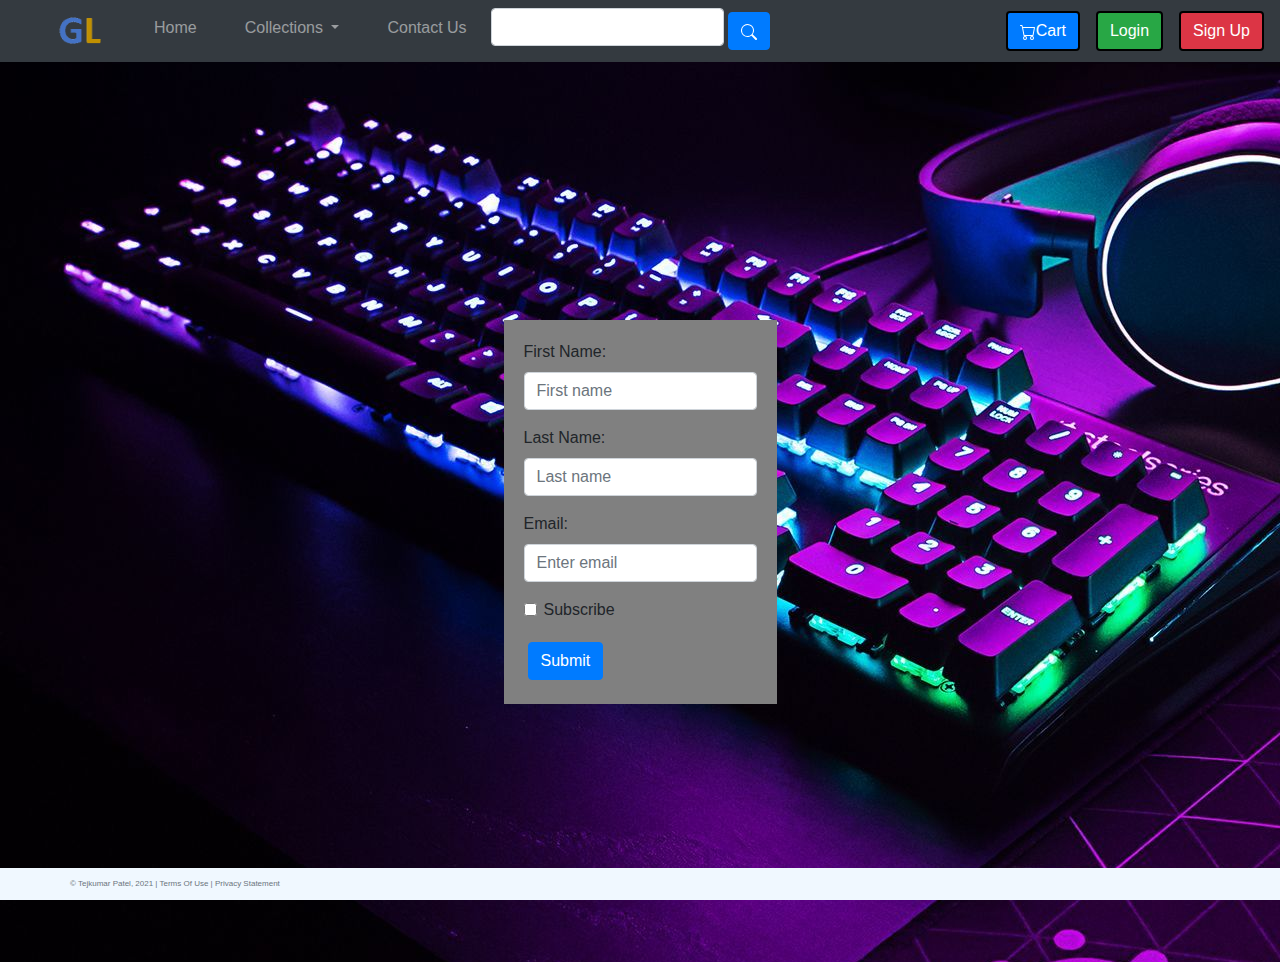
<file: contact.html>
<!-- DEVELOPER: Tejkumar Patel, IS117-004, Spring 2021 -->

<!DOCTYPE html>
<html lang="en">
<head>
    <meta charset="UTF-8">
    <title>GamerLeague</title>
    <link rel="stylesheet"
          href="https://stackpath.bootstrapcdn.com/bootstrap/4.4.1/css/bootstrap.min.css"
          integrity="sha384-Vkoo8x4CGsO3+Hhxv8T/Q5PaXtkKtu6ug5TOeNV6gBiFeWPGFN9MuhOf23Q9Ifjh"
          crossorigin="anonymous">
    <link href="css/styles.css" rel="stylesheet">
</head>
<body class="backgroundPic" >
<div>
    <nav class="navbar navbar-light light-blue lighten-4" id="slick">

        <a href="adventure.html" class="navbar-brand">
            <img src="images/logo1.png" width="60" alt="" class="d-inline-block align-middle mr-2 logo">
        </a>

        <button class="navbar-toggler toggler-example" type="button" data-toggle="collapse" data-target="#navbarSupportedContent1"
                aria-controls="navbarSupportedContent1" aria-expanded="false" aria-label="Toggle navigation">
    <span class="dark-blue-text">
      <svg viewBox="0 0 100 80" width="30" height="30">
        <rect width="100" height="10"></rect>
        <rect y="30" width="100" height="10"></rect>
        <rect y="60" width="100" height="10"></rect>
      </svg>
    </span>
        </button>

        <div class="collapse navbar-collapse sizer" id="navbarSupportedContent1">
            <ul class="navbar-nav mr-auto">
                <li class="nav-item active"><a class="nav-link sizer" href="index.html"><p class="color">Home</p></a></li>

                <li class="nav-item"><a class="nav-link sizer" href="collections.html"><p class="color">Collections</p></a></li>
                <li class="nav-item "><a  class="nav-link" href="adventure.html"><p class="text">&nbsp;&nbsp;&nbsp;&nbsp;&nbsp;&nbsp;&nbsp;Adventure Games</p></a></li>
                <li class="nav-item"><a  class="nav-link" href="shooting.html"><p class="text">&nbsp;&nbsp;&nbsp;&nbsp;&nbsp;&nbsp;&nbsp;Shooting Games</p></a></li>
                <li class="nav-item"><a  class="nav-link" href="puzzle.html"><p class="text">&nbsp;&nbsp;&nbsp;&nbsp;&nbsp;&nbsp;&nbsp;Puzzle Games</p></a></li>
                <li class="nav-item active"><a class="nav-link sizer" href="contact.html"><p class="color">Contact Us</p></a></li>
                <li class="nav-item active"><a class="nav-link sizer" href="cart.html"><p class="color">Cart</p></a></li>
                <li class="nav-item active"><a class="nav-link sizer" href="signup.html"><p class="color">Sign Up</p></a></li>
                <li class="nav-item active"><a class="nav-link sizer" href="login.html"><p class="color">Login</p></a></li>

            </ul>
        </div>

    </nav>
    <nav class="navbar navbar-expand-lg navbar-dark bg-dark" id="regNav">
        <a href="index.html" class="navbar-brand">
            <img src="images/logo1.png" width="50" alt="" class="d-inline-block align-middle mr-2 logo">
        </a>
        <div class="collapse navbar-collapse" id="navbarSupportedContent">
            <ul class="navbar-nav mr-auto">
                <li class="nav-item tabs">
                    <a class="nav-link" href="index.html">Home</a>
                </li>


                <li class="nav-item dropdown tabs">
                    <a class="nav-link dropdown-toggle" href="collections.html" id="navbarDropdownMenuLink" data-toggle="dropdown" aria-haspopup="true" aria-expanded="false">
                        Collections
                    </a>
                    <div class="dropdown-menu" aria-labelledby="navbarDropdownMenuLink">
                        <a class="dropdown-item" href="collections.html">All Games</a>
                        <a class="dropdown-item" href="adventure.html">Adventure Games</a>
                        <a class="dropdown-item" href="shooting.html">Shooting Games</a>
                        <a class="dropdown-item" href="puzzle.html">Puzzle Games</a>
                    </div>
                </li>


                <li class="nav-item tabs">
                    <a class="nav-link" href="contact.html">Contact Us</a>
                </li>
                <li>
                    <div class="input-group">
                        <div class="form-outline">
                            <input id="search-input" type="search" id="form1" class="form-control" />
                        </div>
                        <button id="search-button" type="button" class="btn btn-primary">
                            <svg xmlns="http://www.w3.org/2000/svg" width="16" height="16" fill="currentColor" class="bi bi-search" viewBox="0 0 16 16">
                                <path d="M11.742 10.344a6.5 6.5 0 1 0-1.397 1.398h-.001c.03.04.062.078.098.115l3.85 3.85a1 1 0 0 0 1.415-1.414l-3.85-3.85a1.007 1.007 0 0 0-.115-.1zM12 6.5a5.5 5.5 0 1 1-11 0 5.5 5.5 0 0 1 11 0z"/>
                            </svg>
                        </button>
                    </div>
                </li>
            </ul>
            <a class="btn btn-primary borderOutline" href="cart.html" role="button"><svg xmlns="http://www.w3.org/2000/svg" width="16" height="16" fill="currentColor" class="bi bi-cart" viewBox="0 0 16 16">
                <path d="M0 1.5A.5.5 0 0 1 .5 1H2a.5.5 0 0 1 .485.379L2.89 3H14.5a.5.5 0 0 1 .491.592l-1.5 8A.5.5 0 0 1 13 12H4a.5.5 0 0 1-.491-.408L2.01 3.607 1.61 2H.5a.5.5 0 0 1-.5-.5zM3.102 4l1.313 7h8.17l1.313-7H3.102zM5 12a2 2 0 1 0 0 4 2 2 0 0 0 0-4zm7 0a2 2 0 1 0 0 4 2 2 0 0 0 0-4zm-7 1a1 1 0 1 1 0 2 1 1 0 0 1 0-2zm7 0a1 1 0 1 1 0 2 1 1 0 0 1 0-2z"/>
            </svg>Cart</a>
            <a class="btn btn-success borderOutline" href="login.html" id="login" role="button">Login</a>
            <a class="btn btn-danger borderOutline" href="signup.html" id="signin" role="button">Sign Up</a>
        </div>
    </nav>
    <div class="container">
        <div class="row center">
            <form action="" class="form1">
                <div class="form-group">
                    <label for="firstname">First Name:</label>
                    <input type="text" class="form-control" id="firstname"
                           placeholder="First name" name="firstname">
                </div>
                <div class="form-group">
                    <label for="lastname">Last Name:</label>
                    <input type="text" class="form-control" id="lastname"
                           placeholder="Last name" name="lastname">
                </div>
                <div class="form-group">
                    <label for="email">Email:</label>
                    <input type="email" class="form-control" id="email"
                           placeholder="Enter email" name="email">
                </div>
                <div class="form-group form-check">
                    <label class="form-check-label">
                        <input class="form-check-input"
                               type="checkbox" name="subscribe"> Subscribe
                    </label>
                </div>
                <button type="submit" class="btn btn-primary">Submit</button>
            </form>
        </div>
    </div>
    <footer class="footer page-footer font-small ">
        <div class="container">
            <div class="row">
                <span class="text-muted">&copy; Tejkumar Patel, 2021 |  Terms Of Use  |  Privacy Statement</span>
            </div>
        </div>
    </footer>

</div>
<script src="https://code.jquery.com/jquery-3.4.1.slim.min.js"
        integrity="sha384-J6qa4849blE2+poT4WnyKhv5vZF5SrPo0iEjwBvKU7imGFAV0wwj1yYfoRSJoZ+n"
        crossorigin="anonymous"></script>
<script src="https://cdn.jsdelivr.net/npm/popper.js@1.16.0/dist/umd/popper.min.js"
        integrity="sha384-Q6E9RHvbIyZFJoft+2mJbHaEWldlvI9IOYy5n3zV9zzTtmI3UksdQRVvoxMfooAo"
        crossorigin="anonymous"></script>
<script src="https://stackpath.bootstrapcdn.com/bootstrap/4.4.1/js/bootstrap.min.js"
        integrity="sha384-wfSDF2E50Y2D1uUdj0O3uMBJnjuUD4Ih7YwaYd1iqfktj0Uod8GCExl3Og8ifwB6"
        crossorigin="anonymous"></script>
</body>
</html>
</file>
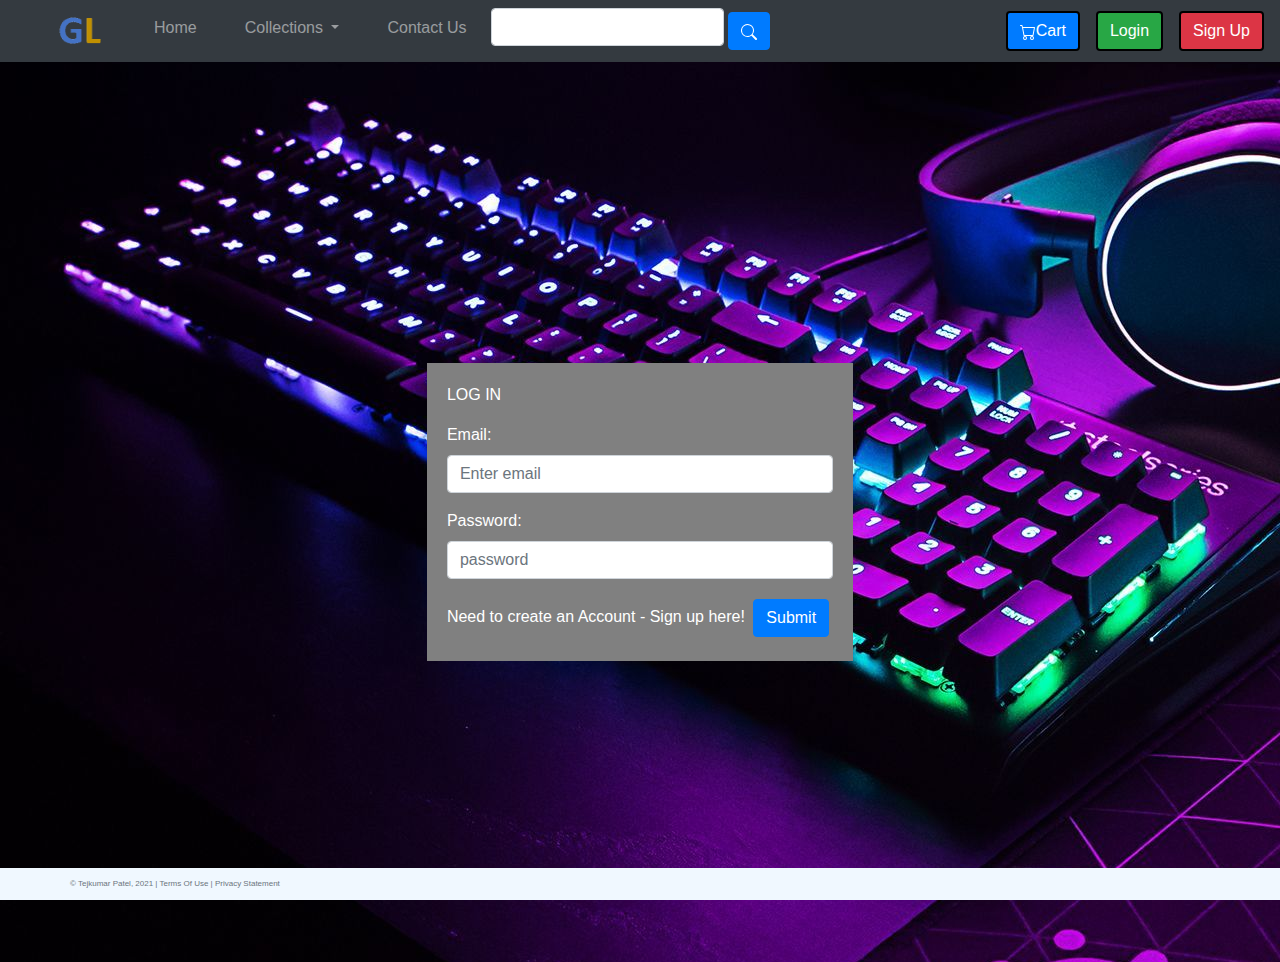
<file: login.html>
<!-- DEVELOPER: Tejkumar Patel, IS117-004, Spring 2021 -->

<!DOCTYPE html>
<html lang="en">
<head>
    <meta charset="UTF-8">
    <title>GamerLeague</title>
    <link rel="stylesheet"
          href="https://stackpath.bootstrapcdn.com/bootstrap/4.4.1/css/bootstrap.min.css"
          integrity="sha384-Vkoo8x4CGsO3+Hhxv8T/Q5PaXtkKtu6ug5TOeNV6gBiFeWPGFN9MuhOf23Q9Ifjh"
          crossorigin="anonymous">
    <link href="css/styles.css" rel="stylesheet">
</head>
<body class="backgroundPic" >
<div>
    <nav class="navbar navbar-light light-blue lighten-4" id="slick">

        <a href="adventure.html" class="navbar-brand">
            <img src="images/logo1.png" width="60" alt="" class="d-inline-block align-middle mr-2 logo">
        </a>

        <button class="navbar-toggler toggler-example" type="button" data-toggle="collapse" data-target="#navbarSupportedContent1"
                aria-controls="navbarSupportedContent1" aria-expanded="false" aria-label="Toggle navigation">
    <span class="dark-blue-text">
      <svg viewBox="0 0 100 80" width="30" height="30">
        <rect width="100" height="10"></rect>
        <rect y="30" width="100" height="10"></rect>
        <rect y="60" width="100" height="10"></rect>
      </svg>
    </span>
        </button>

        <div class="collapse navbar-collapse sizer" id="navbarSupportedContent1">
            <ul class="navbar-nav mr-auto">
                <li class="nav-item active"><a class="nav-link sizer" href="index.html"><p class="color">Home</p></a></li>

                <li class="nav-item"><a class="nav-link sizer" href="collections.html"><p class="color">Collections</p></a></li>
                <li class="nav-item "><a  class="nav-link" href="adventure.html"><p class="text">&nbsp;&nbsp;&nbsp;&nbsp;&nbsp;&nbsp;&nbsp;Adventure Games</p></a></li>
                <li class="nav-item"><a  class="nav-link" href="shooting.html"><p class="text">&nbsp;&nbsp;&nbsp;&nbsp;&nbsp;&nbsp;&nbsp;Shooting Games</p></a></li>
                <li class="nav-item"><a  class="nav-link" href="puzzle.html"><p class="text">&nbsp;&nbsp;&nbsp;&nbsp;&nbsp;&nbsp;&nbsp;Puzzle Games</p></a></li>
                <li class="nav-item active"><a class="nav-link sizer" href="contact.html"><p class="color">Contact Us</p></a></li>
                <li class="nav-item active"><a class="nav-link sizer" href="cart.html"><p class="color">Cart</p></a></li>
                <li class="nav-item active"><a class="nav-link sizer" href="signup.html"><p class="color">Sign Up</p></a></li>
                <li class="nav-item active"><a class="nav-link sizer" href="login.html"><p class="color">Login</p></a></li>

            </ul>
        </div>

    </nav>
    <nav class="navbar navbar-expand-lg navbar-dark bg-dark" id="regNav">
        <a href="index.html" class="navbar-brand">
            <img src="images/logo1.png" width="50" alt="" class="d-inline-block align-middle mr-2 logo">
        </a>
        <div class="collapse navbar-collapse" id="navbarSupportedContent">
            <ul class="navbar-nav mr-auto">
                <li class="nav-item tabs">
                    <a class="nav-link" href="index.html">Home</a>
                </li>


                <li class="nav-item dropdown tabs">
                    <a class="nav-link dropdown-toggle" href="collections.html" id="navbarDropdownMenuLink" data-toggle="dropdown" aria-haspopup="true" aria-expanded="false">
                        Collections
                    </a>
                    <div class="dropdown-menu" aria-labelledby="navbarDropdownMenuLink">
                        <a class="dropdown-item" href="collections.html">All Games</a>
                        <a class="dropdown-item" href="adventure.html">Adventure Games</a>
                        <a class="dropdown-item" href="shooting.html">Shooting Games</a>
                        <a class="dropdown-item" href="puzzle.html">Puzzle Games</a>
                    </div>
                </li>


                <li class="nav-item tabs">
                    <a class="nav-link" href="contact.html">Contact Us</a>
                </li>
                <li>
                    <div class="input-group">
                        <div class="form-outline">
                            <input id="search-input" type="search" id="form1" class="form-control" />
                        </div>
                        <button id="search-button" type="button" class="btn btn-primary">
                            <svg xmlns="http://www.w3.org/2000/svg" width="16" height="16" fill="currentColor" class="bi bi-search" viewBox="0 0 16 16">
                                <path d="M11.742 10.344a6.5 6.5 0 1 0-1.397 1.398h-.001c.03.04.062.078.098.115l3.85 3.85a1 1 0 0 0 1.415-1.414l-3.85-3.85a1.007 1.007 0 0 0-.115-.1zM12 6.5a5.5 5.5 0 1 1-11 0 5.5 5.5 0 0 1 11 0z"/>
                            </svg>
                        </button>
                    </div>
                </li>
            </ul>
            <a class="btn btn-primary borderOutline" href="cart.html" role="button"><svg xmlns="http://www.w3.org/2000/svg" width="16" height="16" fill="currentColor" class="bi bi-cart" viewBox="0 0 16 16">
                <path d="M0 1.5A.5.5 0 0 1 .5 1H2a.5.5 0 0 1 .485.379L2.89 3H14.5a.5.5 0 0 1 .491.592l-1.5 8A.5.5 0 0 1 13 12H4a.5.5 0 0 1-.491-.408L2.01 3.607 1.61 2H.5a.5.5 0 0 1-.5-.5zM3.102 4l1.313 7h8.17l1.313-7H3.102zM5 12a2 2 0 1 0 0 4 2 2 0 0 0 0-4zm7 0a2 2 0 1 0 0 4 2 2 0 0 0 0-4zm-7 1a1 1 0 1 1 0 2 1 1 0 0 1 0-2zm7 0a1 1 0 1 1 0 2 1 1 0 0 1 0-2z"/>
            </svg>Cart</a>
            <a class="btn btn-success borderOutline" href="login.html" id="login" role="button">Login</a>
            <a class="btn btn-danger borderOutline" href="signup.html" id="signin" role="button">Sign Up</a>
        </div>
    </nav>
    <div class="container">
        <div class="row center">
            <form action="" class="form1 acc">
                <p>LOG IN</p>
                <div class="form-group">
                    <label for="email">Email:</label>
                    <input type="email" class="form-control" id="email"
                           placeholder="Enter email" name="email">
                </div>
                <div class="form-group">
                    <label for="password">Password:</label>
                    <input type="text" class="form-control" id="password"
                           placeholder="password" name="password">
                </div>

                <a class="acc" href="login.html">Need to create an Account - Sign up here!</a>
                <button type="submit" class="btn btn-primary">Submit</button>
            </form>
        </div>
    </div>
    <footer class="footer page-footer font-small ">
        <div class="container">
            <div class="row">
                <span class="text-muted">&copy; Tejkumar Patel, 2021 |  Terms Of Use  |  Privacy Statement</span>
            </div>
        </div>
    </footer>

</div>
<script src="https://code.jquery.com/jquery-3.4.1.slim.min.js"
        integrity="sha384-J6qa4849blE2+poT4WnyKhv5vZF5SrPo0iEjwBvKU7imGFAV0wwj1yYfoRSJoZ+n"
        crossorigin="anonymous"></script>
<script src="https://cdn.jsdelivr.net/npm/popper.js@1.16.0/dist/umd/popper.min.js"
        integrity="sha384-Q6E9RHvbIyZFJoft+2mJbHaEWldlvI9IOYy5n3zV9zzTtmI3UksdQRVvoxMfooAo"
        crossorigin="anonymous"></script>
<script src="https://stackpath.bootstrapcdn.com/bootstrap/4.4.1/js/bootstrap.min.js"
        integrity="sha384-wfSDF2E50Y2D1uUdj0O3uMBJnjuUD4Ih7YwaYd1iqfktj0Uod8GCExl3Og8ifwB6"
        crossorigin="anonymous"></script>
</body>
</html>
</file>
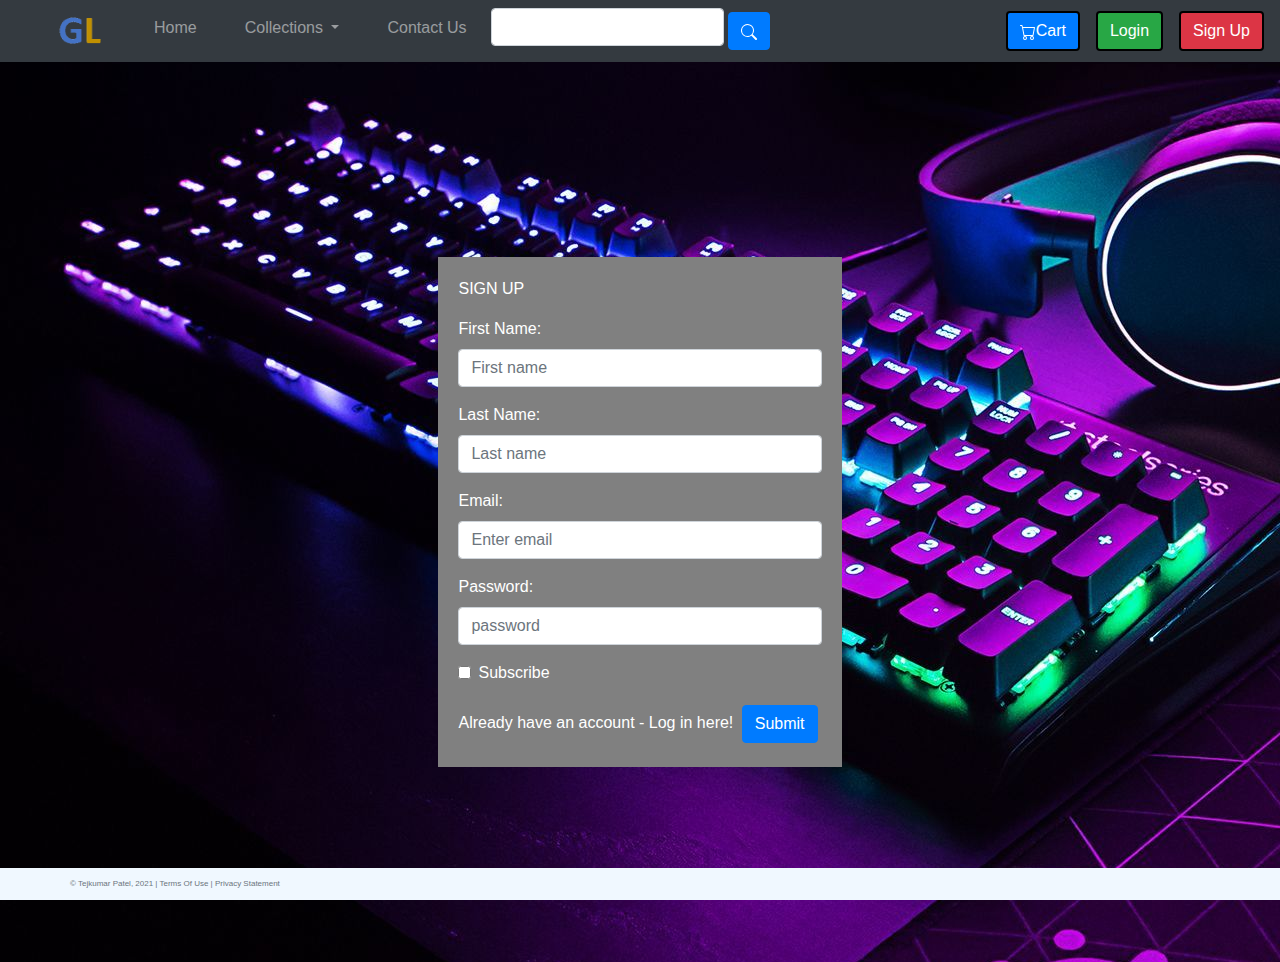
<file: signup.html>
<!-- DEVELOPER: Tejkumar Patel, IS117-004, Spring 2021 -->

<!DOCTYPE html>
<html lang="en">
<head>
  <meta charset="UTF-8">
  <title>GamerLeague</title>
  <link rel="stylesheet"
        href="https://stackpath.bootstrapcdn.com/bootstrap/4.4.1/css/bootstrap.min.css"
        integrity="sha384-Vkoo8x4CGsO3+Hhxv8T/Q5PaXtkKtu6ug5TOeNV6gBiFeWPGFN9MuhOf23Q9Ifjh"
        crossorigin="anonymous">
  <link href="css/styles.css" rel="stylesheet">
</head>
<body class="backgroundPic" >
<div>
  <nav class="navbar navbar-light light-blue lighten-4" id="slick">

    <a href="adventure.html" class="navbar-brand">
      <img src="images/logo1.png" width="60" alt="" class="d-inline-block align-middle mr-2 logo">
    </a>

    <button class="navbar-toggler toggler-example" type="button" data-toggle="collapse" data-target="#navbarSupportedContent1"
            aria-controls="navbarSupportedContent1" aria-expanded="false" aria-label="Toggle navigation">
    <span class="dark-blue-text">
      <svg viewBox="0 0 100 80" width="30" height="30">
        <rect width="100" height="10"></rect>
        <rect y="30" width="100" height="10"></rect>
        <rect y="60" width="100" height="10"></rect>
      </svg>
    </span>
    </button>

    <div class="collapse navbar-collapse sizer" id="navbarSupportedContent1">
      <ul class="navbar-nav mr-auto">
        <li class="nav-item active"><a class="nav-link sizer" href="index.html"><p class="color">Home</p></a></li>

        <li class="nav-item"><a class="nav-link sizer" href="collections.html"><p class="color">Collections</p></a></li>
        <li class="nav-item "><a  class="nav-link" href="adventure.html"><p class="text">&nbsp;&nbsp;&nbsp;&nbsp;&nbsp;&nbsp;&nbsp;Adventure Games</p></a></li>
        <li class="nav-item"><a  class="nav-link" href="shooting.html"><p class="text">&nbsp;&nbsp;&nbsp;&nbsp;&nbsp;&nbsp;&nbsp;Shooting Games</p></a></li>
        <li class="nav-item"><a  class="nav-link" href="puzzle.html"><p class="text">&nbsp;&nbsp;&nbsp;&nbsp;&nbsp;&nbsp;&nbsp;Puzzle Games</p></a></li>
        <li class="nav-item active"><a class="nav-link sizer" href="contact.html"><p class="color">Contact Us</p></a></li>
        <li class="nav-item active"><a class="nav-link sizer" href="cart.html"><p class="color">Cart</p></a></li>
        <li class="nav-item active"><a class="nav-link sizer" href="signup.html"><p class="color">Sign Up</p></a></li>
        <li class="nav-item active"><a class="nav-link sizer" href="login.html"><p class="color">Login</p></a></li>

      </ul>
    </div>

  </nav>
  <nav class="navbar navbar-expand-lg navbar-dark bg-dark" id="regNav">
    <a href="index.html" class="navbar-brand">
      <img src="images/logo1.png" width="50" alt="" class="d-inline-block align-middle mr-2 logo">
    </a>
    <div class="collapse navbar-collapse" id="navbarSupportedContent">
      <ul class="navbar-nav mr-auto">
        <li class="nav-item tabs">
          <a class="nav-link" href="index.html">Home</a>
        </li>


        <li class="nav-item dropdown tabs">
          <a class="nav-link dropdown-toggle" href="collections.html" id="navbarDropdownMenuLink" data-toggle="dropdown" aria-haspopup="true" aria-expanded="false">
            Collections
          </a>
          <div class="dropdown-menu" aria-labelledby="navbarDropdownMenuLink">
            <a class="dropdown-item" href="collections.html">All Games</a>
            <a class="dropdown-item" href="adventure.html">Adventure Games</a>
            <a class="dropdown-item" href="shooting.html">Shooting Games</a>
            <a class="dropdown-item" href="puzzle.html">Puzzle Games</a>
          </div>
        </li>


        <li class="nav-item tabs">
          <a class="nav-link" href="contact.html">Contact Us</a>
        </li>
        <li>
          <div class="input-group">
            <div class="form-outline">
              <input id="search-input" type="search" id="form1" class="form-control" />
            </div>
            <button id="search-button" type="button" class="btn btn-primary">
              <svg xmlns="http://www.w3.org/2000/svg" width="16" height="16" fill="currentColor" class="bi bi-search" viewBox="0 0 16 16">
                <path d="M11.742 10.344a6.5 6.5 0 1 0-1.397 1.398h-.001c.03.04.062.078.098.115l3.85 3.85a1 1 0 0 0 1.415-1.414l-3.85-3.85a1.007 1.007 0 0 0-.115-.1zM12 6.5a5.5 5.5 0 1 1-11 0 5.5 5.5 0 0 1 11 0z"/>
              </svg>
            </button>
          </div>
        </li>
      </ul>
      <a class="btn btn-primary borderOutline" href="cart.html" role="button"><svg xmlns="http://www.w3.org/2000/svg" width="16" height="16" fill="currentColor" class="bi bi-cart" viewBox="0 0 16 16">
        <path d="M0 1.5A.5.5 0 0 1 .5 1H2a.5.5 0 0 1 .485.379L2.89 3H14.5a.5.5 0 0 1 .491.592l-1.5 8A.5.5 0 0 1 13 12H4a.5.5 0 0 1-.491-.408L2.01 3.607 1.61 2H.5a.5.5 0 0 1-.5-.5zM3.102 4l1.313 7h8.17l1.313-7H3.102zM5 12a2 2 0 1 0 0 4 2 2 0 0 0 0-4zm7 0a2 2 0 1 0 0 4 2 2 0 0 0 0-4zm-7 1a1 1 0 1 1 0 2 1 1 0 0 1 0-2zm7 0a1 1 0 1 1 0 2 1 1 0 0 1 0-2z"/>
      </svg>Cart</a>
      <a class="btn btn-success borderOutline" href="login.html" id="login" role="button">Login</a>
      <a class="btn btn-danger borderOutline" href="signup.html" id="signin" role="button">Sign Up</a>
    </div>
  </nav>  <div class="container">
    <div class="row center">
      <form action="" class="form1 acc">
        <p>SIGN UP</p>
        <div class="form-group">
          <label for="firstname">First Name:</label>
          <input type="text" class="form-control" id="firstname"
                 placeholder="First name" name="firstname">
        </div>
        <div class="form-group">
          <label for="lastname">Last Name:</label>
          <input type="text" class="form-control" id="lastname"
                 placeholder="Last name" name="lastname">
        </div>
        <div class="form-group">
          <label for="email">Email:</label>
          <input type="email" class="form-control" id="email"
                 placeholder="Enter email" name="email">
        </div>
        <div class="form-group">
          <label for="password">Password:</label>
          <input type="text" class="form-control" id="password"
                 placeholder="password" name="password">
        </div>
        <div class="form-group form-check">
          <label class="form-check-label">
            <input class="form-check-input"
                   type="checkbox" name="subscribe"> Subscribe
          </label>
        </div>
        <a class="acc" href="login.html">Already have an account - Log in here!</a>
        <button type="submit" class="btn btn-primary">Submit</button>
      </form>
    </div>
  </div>
  <footer class="footer page-footer font-small ">
    <div class="container">
      <div class="row">
        <span class="text-muted">&copy; Tejkumar Patel, 2021 |  Terms Of Use  |  Privacy Statement</span>
      </div>
    </div>
  </footer>

</div>
<script src="https://code.jquery.com/jquery-3.4.1.slim.min.js"
        integrity="sha384-J6qa4849blE2+poT4WnyKhv5vZF5SrPo0iEjwBvKU7imGFAV0wwj1yYfoRSJoZ+n"
        crossorigin="anonymous"></script>
<script src="https://cdn.jsdelivr.net/npm/popper.js@1.16.0/dist/umd/popper.min.js"
        integrity="sha384-Q6E9RHvbIyZFJoft+2mJbHaEWldlvI9IOYy5n3zV9zzTtmI3UksdQRVvoxMfooAo"
        crossorigin="anonymous"></script>
<script src="https://stackpath.bootstrapcdn.com/bootstrap/4.4.1/js/bootstrap.min.js"
        integrity="sha384-wfSDF2E50Y2D1uUdj0O3uMBJnjuUD4Ih7YwaYd1iqfktj0Uod8GCExl3Og8ifwB6"
        crossorigin="anonymous"></script>
</body>
</html>
</file>
<file: css/styles.css>
/* DEVELOPER Tejkumar Patel, IS117-004, Spring 2021 */

.fa-1x {
    font-size: 1.5rem;
}
.navbar-toggler.toggler-example {
    cursor: pointer;
}
.dark-blue-text {
    color: #0A38F5;
}
.dark-pink-text {
    color: #AC003A;
}
.dark-amber-text {
    color: #ff6f00;
}
.dark-teal-text {
    color: #004d40;
}
*{
    margin:0;
    padding:0;
}
#login{
    margin: 0 1em;
}
.borderOutline{
    border: black 2px solid;
}
.logo{
    margin: 0 2em;
}
.tabs{
    margin: 0 1em;
}
aside{
    box-sizing: border-box;
}
.footer {
    position: fixed;
    left: 0;
    bottom: 0;
    width: 100%;
    background-color: aliceblue;
    color: white;
    text-align: center;
    padding: 10px;
    font-size: 0.5rem;
}
.center{
    display: flex;
    flex-direction: column;
    justify-content: center;
    align-items: center;
    min-height: 100vh;
}
.backgroundPic{
    background-image: url('../images/wp.jpeg');
}
#jumbo{
    color: indianred;
    text-align: center;
}
#jumbo h1{
    color: white;
    font-size: 600%;
    font-weight: bold;
    text-shadow: #2196F3 3px 3px;
}
#jumbo p{
    color: white;
    font-size: 200%;
    font-weight: bold;
    text-shadow: #2196F3 3px 3px;
}
.form1{
    padding: 20px;
    margin:20px;
    background-color: gray;
}
.borderTopBot{
    border-bottom: black 2px solid;
}
#slick{
    display:none;
    white-space: nowrap;
}
#regNav{
    white-space: nowrap;
}
.cards123 {
    display: flex;
    float: left;
    margin-top: 2%;
    justify-content: space-around;

}
.margin1{
    margin-top: -1%;
    margin-bottom: 2%;
}
.spacing{
    width: 17%;

}
.center{
    margin-left: auto;
    margin-right: auto;
}
button{
    margin: 4px;
}
.finalset{
    margin-bottom: 2%;
}
.text{
    color: white;
}
.color{
    color: #2196F3;
}
.acc {
    color:white;
}

@media only screen and (max-width: 1017px){
    #slick{
        display: flex;
        background-color: #313a40;
        font-size: 100%;
    }
    .nav-link{
        height: 40px;
    }
    #regNav{
        display: none;
    }
}
</file>
